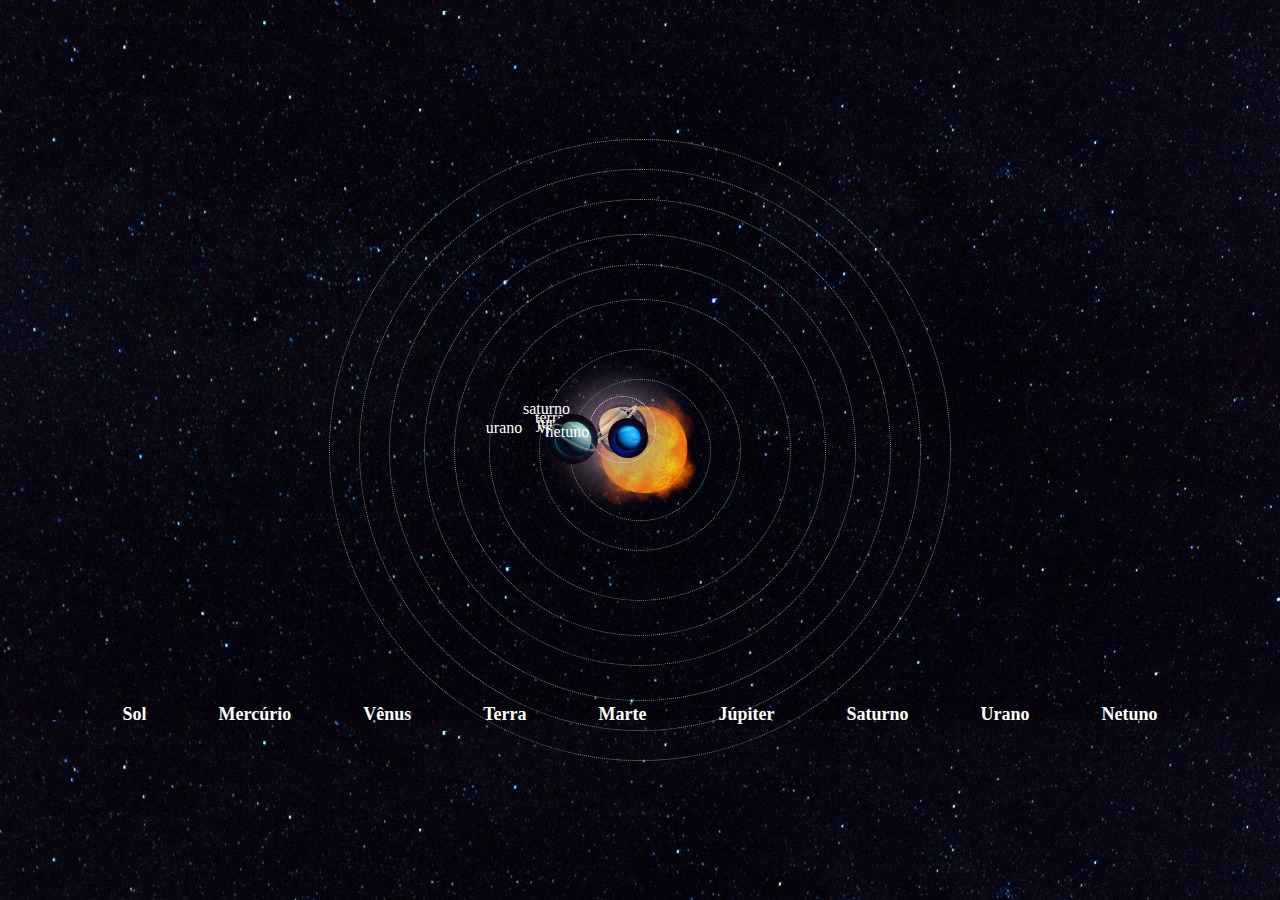
<file: index.html>
<!DOCTYPE html>
<html lang="en">

<head>
    <meta charset="UTF-8">
    <meta name="viewport" content="width=device-width, initial-scale=1.0">
    <title>Sistema Solar</title>
    <link rel="stylesheet" href="assets/css/style.css">
</head>

<body>

    <div class="solarSystem">
        <!-- Sistema Solar -->
        <div class="sun"></div>
        <div class="mercuryOutline">
            <div class="mercury">
                <p>mercury</p>
            </div>
        </div>
        <div class="venusOutline">
            <div class="venus">
                <p>venus</p>
            </div>
        </div>
        <div class="terraOutline">
            <div class="terra">
                <div class="terraCirculo">
                    <div class="terraLinha"></div>
                </div>
                <p>terra</p>
            </div>
        </div>
        <div class="marteOutline">
            <div class="marte">
                <p>marte</p>
            </div>
        </div>
        <div class="jupiterOutline">
            <div class="jupiter">
                <p>jupiter</p>
            </div>
        </div>
        <div class="saturnoOutline">
            <div class="saturno">
                <p>saturno</p>
            </div>
        </div>
        <div class="uranoOutline">
            <div class="urano">
                <p>urano</p>
            </div>
        </div>
        <div class="netunoOutline">
            <div class="netuno">
                <p>netuno</p>
            </div>
        </div>
    </div>

    <nav class="nav">
        <!-- Menu de Planetas -->
        <ul class="menu-planets">
            <li><a href="#popup-sun">Sol</a></li>
            <li><a href="#popup-mercury">Mercúrio</a></li>
            <li><a href="#popup-venus">Vênus</a></li>
            <li><a href="#popup-terra">Terra</a></li>
            <li><a href="#popup-marte">Marte</a></li>
            <li><a href="#popup-jupiter">Júpiter</a></li>
            <li><a href="#popup-saturno">Saturno</a></li>
            <li><a href="#popup-urano">Urano</a></li>
            <li><a href="#popup-netuno">Netuno</a></li>
        </ul>
    </nav>

    <!-- Pop-ups (mesmos que já configurados) -->

    <!-- Pop-up do Sol -->
    <div id="popup-sun" class="popup">
        <div class="close"><a href="#">×</a></div>
        <img src="assets/img/sol J77.png" alt="imagem do sol">
        <h2>Informações sobre o Sol</h2>
        <p>Rotação: Cerca de 25 dias para um giro completo no equador e até 35 dias nos polos.</p>
        <br>
        <p>Órbita: O sol orbita o centro da Via Láctea a uma velocidade de aproximadamente 230 km/s.</p>
        
    </div>

    <!-- Pop-up de Mercúrio -->
    <div id="popup-mercury" class="popup">
        <div class="close"><a href="#">×</a></div>
        <img src="assets/img/Mercurio correto.jpg" alt="imagem do sol">
        <h2>Informações sobre Mercúrio</h2>
        <p>Rotação: Um dia em mercúrio (uma rotação completa) leva cerca de 59 dias terrestres.</p>
        <br>
        <p>Órbita: Mercúrio orbita o sol a uma velocidade média de aproximadamente 47,87 km/s.</p>
        <br>
        <p>Velocidade de Rotação: Cerca de 10,74 km/h.</p>
    </div>

    <!-- Pop-up de Vênus -->
    <div id="popup-venus" class="popup">
        <div class="close"><a href="#">×</a></div>
        <img src="assets/img/venus.jpg" alt="imagem do sol">
        <h2>Informações sobre Vênus</h2>
        <p>Rotação: Um dia em vênus leva cerca de 243 dias terrestres (gira de vagar)</p>
        <br> 
        <p>Órbita: A velocidade orbital é de cerca de 35,02 km/s</p>
        <br>
        <p>Velocidade de Rotação: Aproximadamente 6,5 km/h (Vênus gira lentamente e em direção oposta).</p>
    </div>

    <!-- Pop-up da Terra -->
    <div id="popup-terra" class="popup">
        <div class="close"><a href="#">×</a></div>
        <img src="assets/img/Terra.jpg" alt="imagem do sol">
        <h2>Informações sobre a Terra</h2>
        <p>Rotação: A terra completa uma rotação em 24 horas.</p>
        <br>
        <p>Órbita: A velocidade orbital é de cerca de 29,78km/s</p>
        <br>
        <p>Velocidade de Rotação: Cerca de 1.670 km/h na linha do equador.</p>
    </div>

    <!-- Pop-up de Marte -->
    <div id="popup-marte" class="popup">
        <div class="close"><a href="#">×</a></div>
        <img src="assets/img/Mercurio.jpg" alt="imagem do sol">
        <h2>Informações sobre Marte</h2>
        <p>Rotação: Um dia em Marte (chamado de "sol") leva cerca de 24,6 horas.</p>
        <br>
        <p>Órbita: A velocidade orbital é de aproximadamente 24,07 mk/s.</p>
        <br>
        <p>Velocidade de Rotação:  Aproximadamente 868 km/h.</p>
    </div>

    <!-- Pop-up de Júpiter -->
    <div id="popup-jupiter" class="popup">
        <div class="close"><a href="#">×</a></div>
        <img src="assets/img/Jupiter.jpg" alt="imagem do sol">
        <h2>Informações sobre Júpiter</h2>
        <p>Rotação: Um dia em júpiter leva cerca de 9,9 horas.</p>
        <br>
        <p>Órbita: A velocidade orbital é de cerca de 13,07km/s.</p>
        <br>
        <p>Velocidade de Rotação: Cerca de 28.000 km/h (o mais rápido do sistema solar).</p>
    </div>

    <!-- Pop-up de Saturno -->
    <div id="popup-saturno" class="popup">
        <div class="close"><a href="#">×</a></div>
        <img src="assets/img/Saturno.png" alt="imagem do sol">
        <h2>Informações sobre Saturno</h2>
        <p>Rotação: Um dia com Saturno dura aproximadamente 10,7 horas.</p>
        <br>
        <p>Órbita: A velocidade orbital é de cerca de 9,69km/s</p>
        <br>
        <p>Velocidade de Rotação: Aproximadamente 21.000 km/h.</p>
    </div>

    <!-- Pop-up de Urano -->
    <div id="popup-urano" class="popup">
        <div class="close"><a href="#">×</a></div>
        <img src="assets/img/Urano.jpg" alt="imagem do sol">
        <h2>Informações sobre Urano</h2>
        <p>Rotação: Um dia em Urano leva cerca de 17,2 horas.</p>
        <br>
        <p>Órbita: A velicidade orbital é de aproximadamente 6,81km/s.</p>
        <br>
        <p>Velocidade de Rotação:  Cerca de 14.000 km/h.</p>
    </div>

    <!-- Pop-up de Netuno -->
    <div id="popup-netuno" class="popup">
        <div class="close"><a href="#">×</a></div>
        <img src="assets/img/netuno.jpg" alt="imagem do sol">
        <h2>Informações sobre Netuno</h2>
        <p>Rotação: um dia em Netuno dura cerca de 16 horas.</p>
        <br> 
        <p>Órbita: A velocidade orbital é de cerca de 5,43km/s</p>
        <br>
        <p>Velocidade de Rotação: Aproximadamente 9.600 km/h.</p>
    </div>

</body>

</html>
</file>
<file: assets/css/style.css>
body {
    margin: 0px;
    padding: 0px;
    background-image: url("../img/espaco.jpg");
    background-size: 100%;
}

.sun {
    height: 120px;
    width: 120px;
    /*background-color: antiquewhite;*/
    background-image: url("../img/sol\ J77.png");
    border-radius: 50%;
    background-size: cover;
    /*box-shadow: -4px 2px 56px #f9c05f;*/
    position: absolute;
    left: 50%;
    top: 50%;
    transform: translate(-50%, -50%);
    

}

.mercury {
    height: 30px;
    width: 30px;
    /*background-color: rgb(31, 25, 101);*/
    background-image: url("../img/Mercurio\ correto.jpg");
    border-radius: 50%;
    background-size:cover ;
    box-shadow: -4px 2px 56px #37b9f0;
    position: absolute;
    left: 46%;
    top: 42%;
    transform: translate(-50%, -50%);
    animation: orbit2 2s linear infinite;

}

@keyframes orbit2 {
    from {
        transform: rotate(0deg)translatex(70px) rotate(0deg)
    }

    to {
        transform: rotate(360deg)translatex(70px) rotate(-360deg)
    }
}

.solarSystem p {
    color: white;
    font-family: system-ui,;
    position: absolute;
    left: -62px;
    top: -11px;
}

.mercuryOutline,
.venusOutline,
.terraOutline,
.marteOutline,
.jupiterOutline,
.saturnoOutline,
.uranoOutline,
.netunoOutline {

    border-radius: 50%;
    border: 1px dotted #ddd9;
    position: absolute;
    top: 50%;
    left: 50%;
    transform: translate(-50%, -50%);

}

.mercuryOutline {
    height: 140px;
    width: 140px;

}

.venus {

    height: 40px;
    width: 40px;
    /*background-color: rgb(33, 137, 83);*/
    background-image: url("../img/venus.jpg");
    border-radius: 50%;
    background-size:cover ;
    box-shadow: -4px 2px 56px #f1f95f;
    position: absolute;
    left: 40%;
    top: 42%;
    transform: translate(-50%, -50%);
    animation: orbit3 10s linear infinite;
}

@keyframes orbit3 {
    from {
        transform: rotate(0deg)translatex(100px) rotate(0deg)
    }

    to {
        transform: rotate(360deg)translatex(100px) rotate(-360deg)
    }
}

.venusOutline {
    height: 200px;
    width: 200px;

}

.terra {

    height: 50px;
    width: 50px;
    /*background-color: rgb(232, 241, 71);*/
    background-image: url("../img/Terra.jpg");
    border-radius: 50%;
    background-size: cover;
    box-shadow: -4px 2px 56px #09148d;
    position: absolute;
    left: 44%;
    top: 43%;
    transform: translate(-50%, -50%);
    animation: orbit4 20s linear infinite;
}

@keyframes orbit4 {
    from {
        transform: rotate(0deg)translatex(150px) rotate(0deg)
    }

    to {
        transform: rotate(360deg)translatex(150px) rotate(-360deg)
    }
}

.terraOutline {
    height: 300px;
    width: 300px;
}

.terraCirculo {
    height: 65px;
    width: 65px;
    border: 1px dotted #fff;
    position: relative;
    left: -8px;
    top: -8px;
    border-radius: 40px;


}

.terraLinha {

    height: 10px;
    width: 10px;
    /*background-color: white;*/
    background-image: url("../img/lua\ 1.jpg");
    background-size: cover;
    border-radius: 50%;
    position: absolute;
    transform: translate(-50%, -50%);
    left: 45%;
    top: 45%;
    border-radius: 40px;
    animation: orbit5 3s linear infinite;;
}

@keyframes orbit5 {
    from {
        transform: rotate(0deg)translatex(33px) rotate(0deg)
    }

    to {
        transform: rotate(360deg)translatex(33px) rotate(-360deg)
    }
}

.marte{
    height: 40px;
    width: 40px;
    /*background-color: rgb(141, 21, 73);*/
    background-image: url("../img/Mercurio.jpg");
    border-radius: 50%;
    background-size: cover;
    box-shadow: -4px 2px 56px #ec280e;
    position: absolute;
    left: 46.5%;
    top: 46.5%;
    transform: translate(-50%, -50%);
    animation: orbit6 30s linear infinite;
}

@keyframes orbit6 {
    from {
        transform: rotate(0deg)translatex(185px) rotate(0deg)
    }

    to {
        transform: rotate(360deg)translatex(185px) rotate(-360deg)
    }
}

.marteOutline{
    height: 370px;
    width: 370px;
}

.jupiter{
    
    height: 40px;
    width: 40px;
    /*background-color: rgb(180, 23, 120);*/
    background-image: url("../img/Jupiter.jpg");
    border-radius: 50%;
    background-size: cover;
    box-shadow: -4px 2px 56px #f0efef;
    position: absolute;
    left: 45%;
    top: 45%;
    transform: translate(-50%, -50%);
    animation: orbit7 60s linear infinite;
}

@keyframes orbit7 {
    from {
        transform: rotate(0deg)translatex(217px) rotate(0deg)
    }

    to {
        transform: rotate(360deg)translatex(217px) rotate(-360deg)
    }
}

.jupiterOutline{
    height: 430px;
    width: 430px;
}

.saturno{
    height: 60px;
    width: 60px;
    /*background-color: rgb(42, 194, 39);*/
    background-image: url("../img/Saturno.png");
    border-radius: 50%;
    background-size: cover;
   
    position: absolute;
    left: 45%;
    top: 45%;
    transform: translate(-50%, -50%);
    animation: orbit9 90s linear infinite;
}
@keyframes orbit9 {
    from {
        transform: rotate(0deg)translatex(250px) rotate(0deg)
    }

    to {
        transform: rotate(360deg)translatex(250px) rotate(-360deg)
    }
}


.saturnoOutline{
    height: 500px;
    width: 500px;
}

.urano{
    height: 50px;
    width: 50px;
    /*background-color: rgb(214, 76, 214);*/
    background-image: url("../img/Urano.jpg");
    border-radius: 50%;
    background-size:cover;
   
    position: absolute;
    left: 38%;
    top: 48%;
    transform: translate(-50%, -50%);
    animation: orbit10 200s linear infinite;

}

@keyframes orbit10 {
    from {
        transform: rotate(0deg)translatex(280px) rotate(0deg)
    }

    to {
        transform: rotate(360deg)translatex(280px) rotate(-360deg)
    }
}

.uranoOutline{

    height: 560px;
    width: 560px;

}


.netuno{
    height: 40px;
    width: 40px;
    /*background-color: rgb(221, 111, 37);*/
    background-image: url("../img/netuno.jpg");
    border-radius: 50%;
    background-size: cover;
    box-shadow: -4px 2px 56px #9581c1;
    position: absolute;
    left: 48%;
    top: 48%;
    transform: translate(-50%, -50%);
    animation: orbit11 400s linear infinite;

}

@keyframes orbit11 {
    from {
        transform: rotate(0deg)translatex(310px) rotate(0deg)
    }

    to {
        transform: rotate(360deg)translatex(310px) rotate(-360deg)
    }
}

.netunoOutline{
    height: 620px;
    width: 620px;
}

/* Estilos do Pop-up */
.popup {
    display: none;
    position: fixed;
    top: 50%;
    left: 50%;
    transform: translate(-50%, -50%);
    width: 300px;
    background-color: white;
    padding: 20px;
    box-shadow: 0px 0px 10px rgba(0, 0, 0, 0.5);
    z-index: 10;
    border-radius: 10px;
    text-align: center;
    justify-content: center;
}

.popup:target {
    display: flex;
    flex-direction: column;
}

.popup .close {
    display: block;
    text-align: right;
    margin-bottom: 10px;
}

.popup .close a {
    text-decoration: none;
    font-size: 30px;
    color: white;
    background: black;
    padding: 5px 13px;
    border-radius: 50%;
}

.popup .close a:hover {
    background: red;
}

/* Estilos para escurecer o fundo quando o popup aparecer */
.overlay:target {
    background-color: rgba(0, 0, 0, 0.7);
    position: fixed;
    top: 0;
    left: 0;
    width: 100%;
    height: 100%;
    z-index: 5;
}

/* Estilos do menu */
.menu-planets {
    margin-top: 30px;
    padding: 0;
    display: flex;
    justify-content: center;
    list-style-type: none;
}

.menu-planets li {
    margin: 0 25px;
}

.menu-planets a {
    text-decoration: none;
    font-size: 18px;
    font-weight: bold;
    color: white;
    padding: 15px 10px;
    border: 1px solid transparent;
    border-radius: 30px;
}

.menu-planets a:hover {
    background-color: white;
    color: #202020;
    border: 1px solid #202020;
    
}

.nav{
    margin-top: 55%;
    margin-bottom: 5%;
}
</file>
